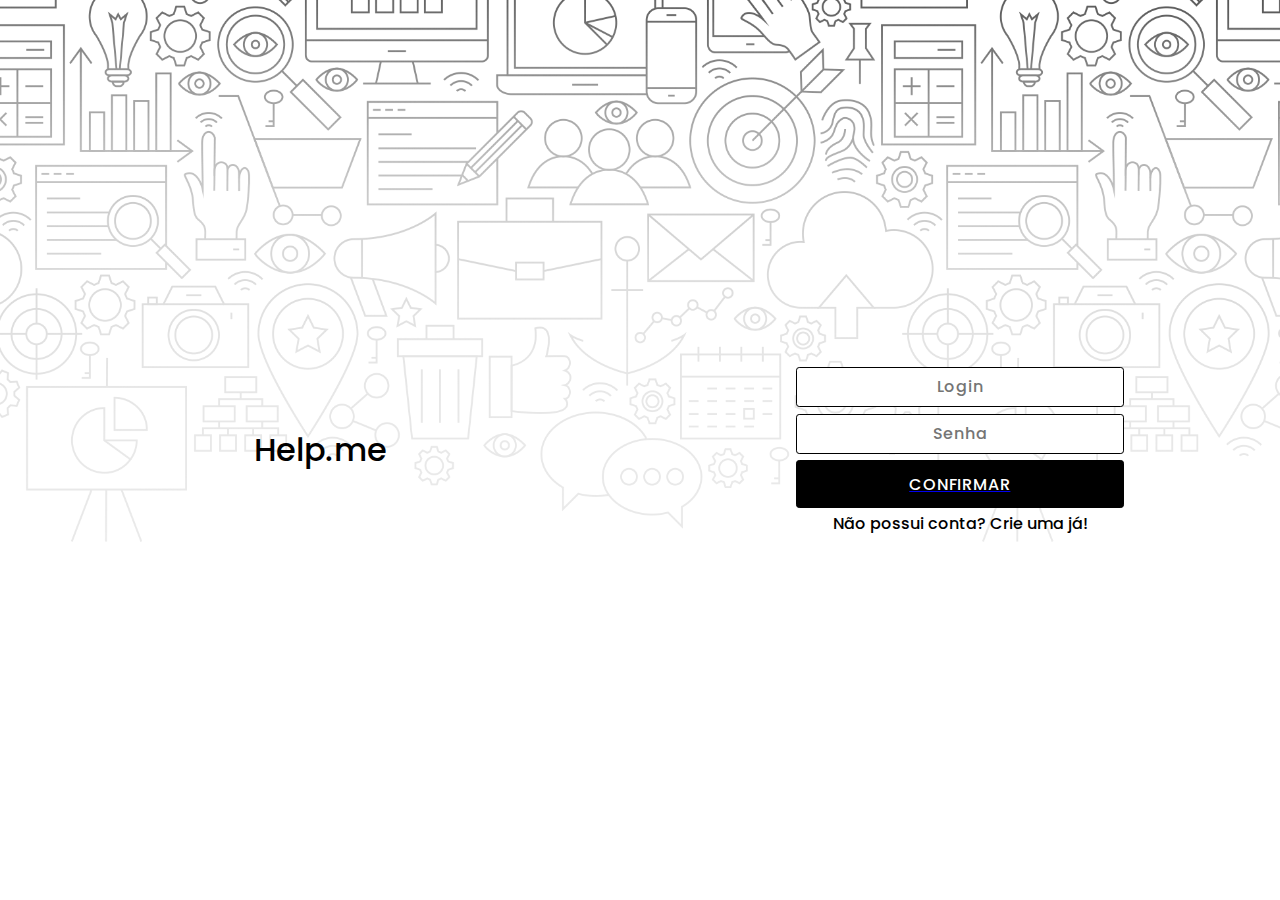
<file: index.html>
<!DOCTYPE html>
<html lang="pt-br">
<head>
    <meta charset="UTF-8">
    <meta name="viewport" content="width=device-width, initial-scale=1.0">
    <title>Help.me</title>
    <link rel="stylesheet" href="style.css">
</head>
<body>
    <div class="wrap">
        <div class="container-um">
            <h1>Help.me</h1>
        </div>
        <div class="container-dois">
            <div class="container-form">
                <input type="text" name="login" placeholder="Login" class="login">
                <br>
                <input type="password" name="senha" placeholder="Senha" class="login"><br>
                <div class="container-button">
                <a href="main.html"><button class="login botao">CONFIRMAR</button></a>
                </div>
                <div class="register-button">
                <p>Não possui conta? <a href="register.html" class="links">Crie uma já!</a></p>
                </div>
            </div>
        </div>
    </div>
</body>
</html>
</file>
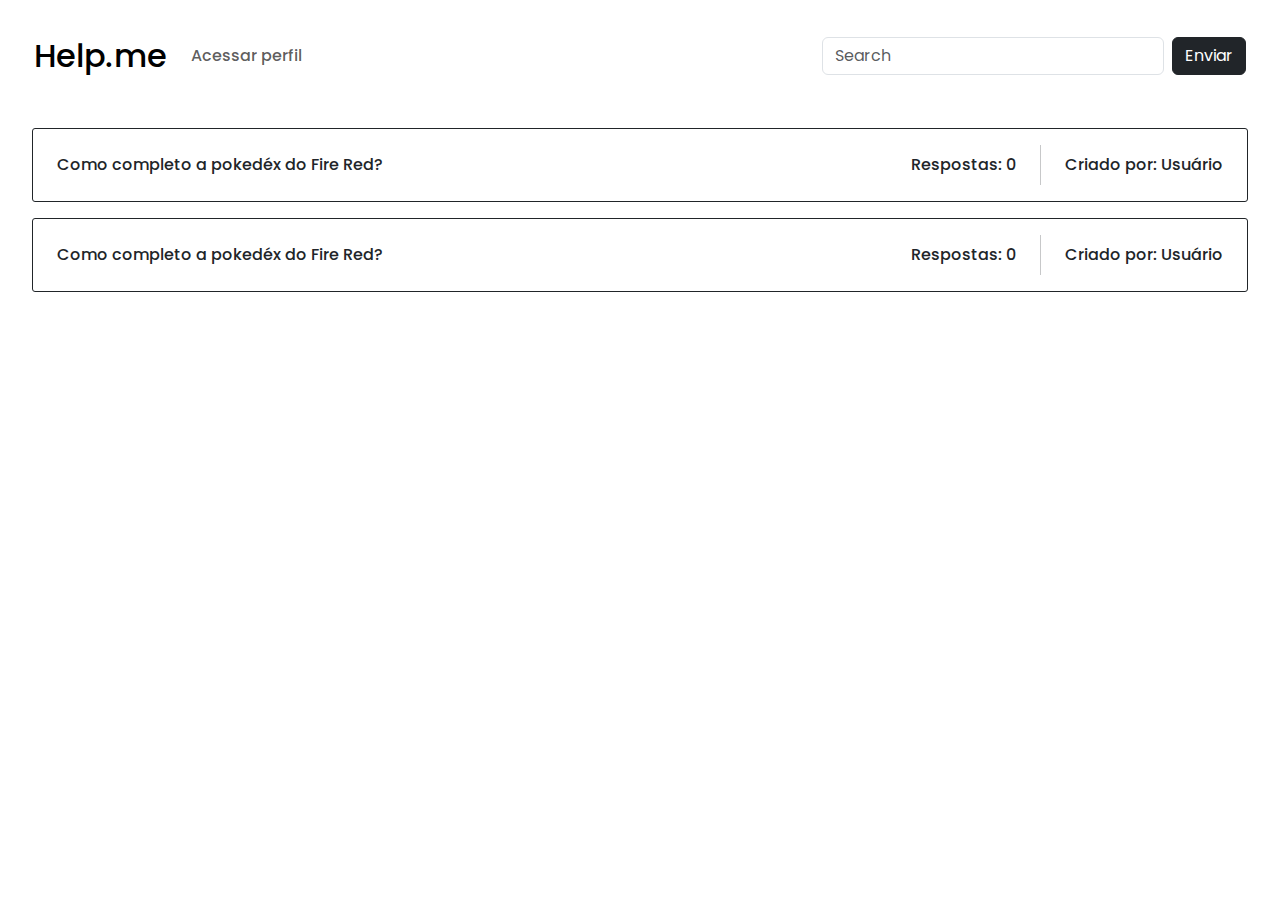
<file: jogos.html>
<!DOCTYPE html>
<html lang="pt-br">
<head>
    <meta charset="UTF-8">
    <meta name="viewport" content="width=device-width, initial-scale=1.0">
    <link rel="stylesheet" href="style-main.css">
    <link href="https://cdn.jsdelivr.net/npm/bootstrap@5.3.3/dist/css/bootstrap.min.css" rel="stylesheet" integrity="sha384-QWTKZyjpPEjISv5WaRU9OFeRpok6YctnYmDr5pNlyT2bRjXh0JMhjY6hW+ALEwIH" crossorigin="anonymous">
    <title>Help.me</title>
</head>
<body>
  <nav class="navbar navbar-expand-lg barra">
    <div class="container-fluid">
      <a class="navbar titulo" href="#">Help.me</a>
      <button class="navbar-toggler" type="button" data-bs-toggle="collapse" data-bs-target="#navbarSupportedContent" aria-controls="navbarSupportedContent" aria-expanded="false" aria-label="Toggle navigation">
        <span class="navbar-toggler-icon"></span>
      </button>
      <div class="collapse navbar-collapse" id="navbarSupportedContent">
        <ul class="navbar-nav me-auto mb-2 mb-lg-0">
          <li class="nav-item">
            <a class="nav-link" aria-current="page" href="perfil.html">Acessar perfil</a>
          </li>
        </ul>
        <form class="d-flex" role="search">
          <input class="form-control me-2" type="search" placeholder="Search" aria-label="Search">
          <button type="submit" class="btn btn-dark">Enviar</button>
        </form>
      </div>
    </div>
  </nav>
  <div class="hstack gap-3 perg">
    <div class="p-2">Como completo a pokedéx do Fire Red?</div>
    <div class="p-2 ms-auto">Respostas: 0</div>
    <div class="vr"></div>
    <div class="p-2">Criado por: Usuário</div>
  </div>
  <div class="hstack gap-3 perg">
    <div class="p-2">Como completo a pokedéx do Fire Red?</div>
    <div class="p-2 ms-auto">Respostas: 0</div>
    <div class="vr"></div>
    <div class="p-2">Criado por: Usuário</div>
  </div>
  <script src="https://cdn.jsdelivr.net/npm/bootstrap@5.3.3/dist/js/bootstrap.bundle.min.js" integrity="sha384-YvpcrYf0tY3lHB60NNkmXc5s9fDVZLESaAA55NDzOxhy9GkcIdslK1eN7N6jIeHz" crossorigin="anonymous"></script>
</body>
</html>
</file>
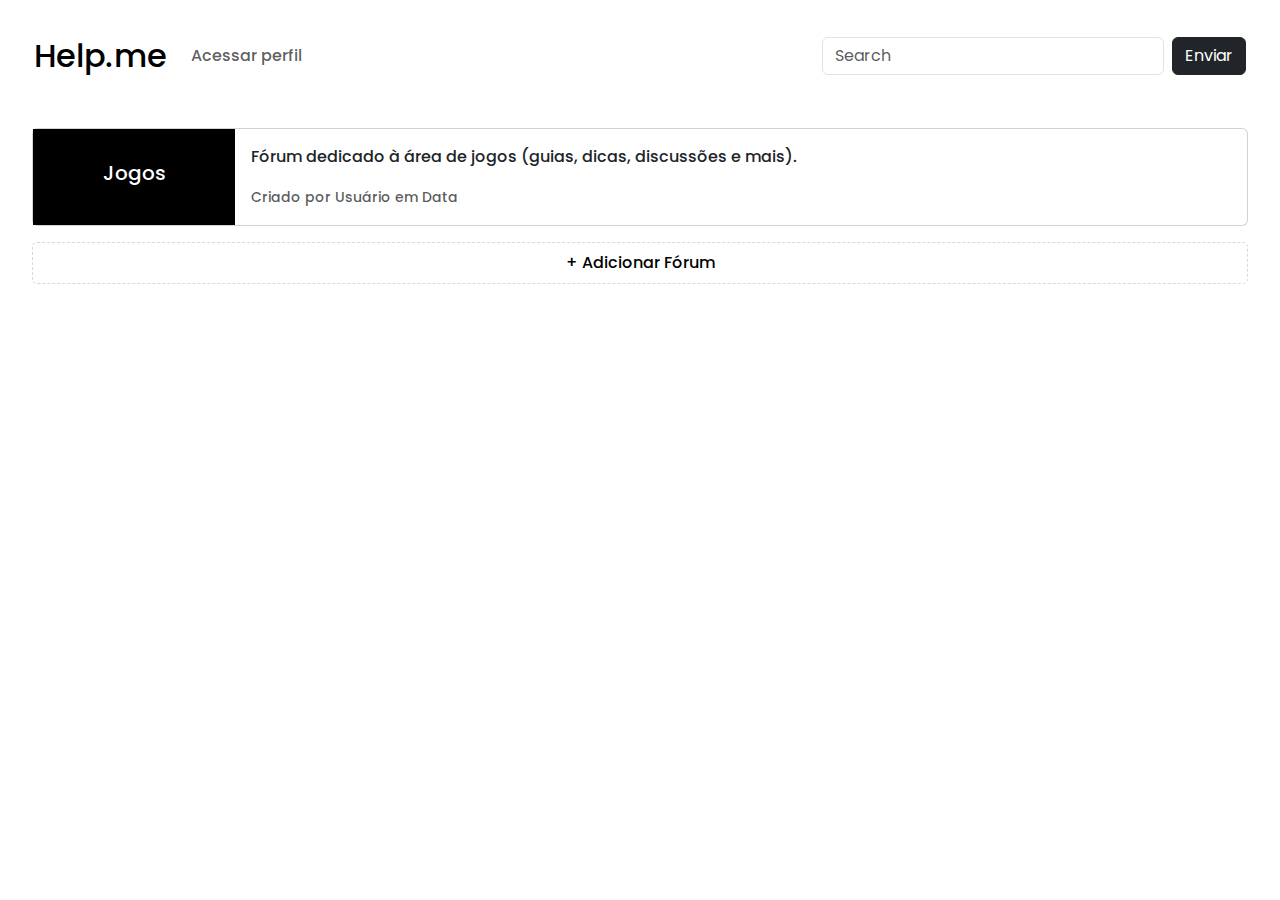
<file: main.html>
<!DOCTYPE html>
<html lang="pt-br">
<head>
    <meta charset="UTF-8">
    <meta name="viewport" content="width=device-width, initial-scale=1.0">
    <link rel="stylesheet" href="style-main.css">
    <link href="https://cdn.jsdelivr.net/npm/bootstrap@5.3.3/dist/css/bootstrap.min.css" rel="stylesheet" integrity="sha384-QWTKZyjpPEjISv5WaRU9OFeRpok6YctnYmDr5pNlyT2bRjXh0JMhjY6hW+ALEwIH" crossorigin="anonymous">
    <title>Help.me</title>
</head>
<body>
  <nav class="navbar navbar-expand-lg barra">
    <div class="container-fluid">
      <a class="navbar titulo" href="#">Help.me</a>
      <button class="navbar-toggler" type="button" data-bs-toggle="collapse" data-bs-target="#navbarSupportedContent" aria-controls="navbarSupportedContent" aria-expanded="false" aria-label="Toggle navigation">
        <span class="navbar-toggler-icon"></span>
      </button>
      <div class="collapse navbar-collapse" id="navbarSupportedContent">
        <ul class="navbar-nav me-auto mb-2 mb-lg-0">
          <li class="nav-item">
            <a class="nav-link" aria-current="page" href="perfil.html">Acessar perfil</a>
          </li>
        </ul>
        <form class="d-flex" role="search">
          <input class="form-control me-2" type="search" placeholder="Search" aria-label="Search">
          <button type="submit" class="btn btn-dark">Enviar</button>
        </form>
      </div>
    </div>
  </nav>
<a href="jogos.html" class="cartao-link">
  <div class="card mb-3 head-cartao">
    <div class="row g-0">
      <div class="col-md-2 titulo-card">
        <div class=><h5>Jogos</h5></div>
      </div>
      <div class="col-md-8">
        <div class="card-body">
          <p class="card-text">Fórum dedicado à área de jogos (guias, dicas, discussões e mais).</p>
          <p class="card-text"><small class="text-body-secondary">Criado por Usuário em Data</small></p>
        </div>
      </div>
    </div>
  </div>
</a>
  <div class="add-forum">
    <button type="button" class="botao-forum"> + Adicionar Fórum</button>
  </div>
  
    <script src="https://cdn.jsdelivr.net/npm/bootstrap@5.3.3/dist/js/bootstrap.bundle.min.js" integrity="sha384-YvpcrYf0tY3lHB60NNkmXc5s9fDVZLESaAA55NDzOxhy9GkcIdslK1eN7N6jIeHz" crossorigin="anonymous"></script>
</body>
</html>
</file>
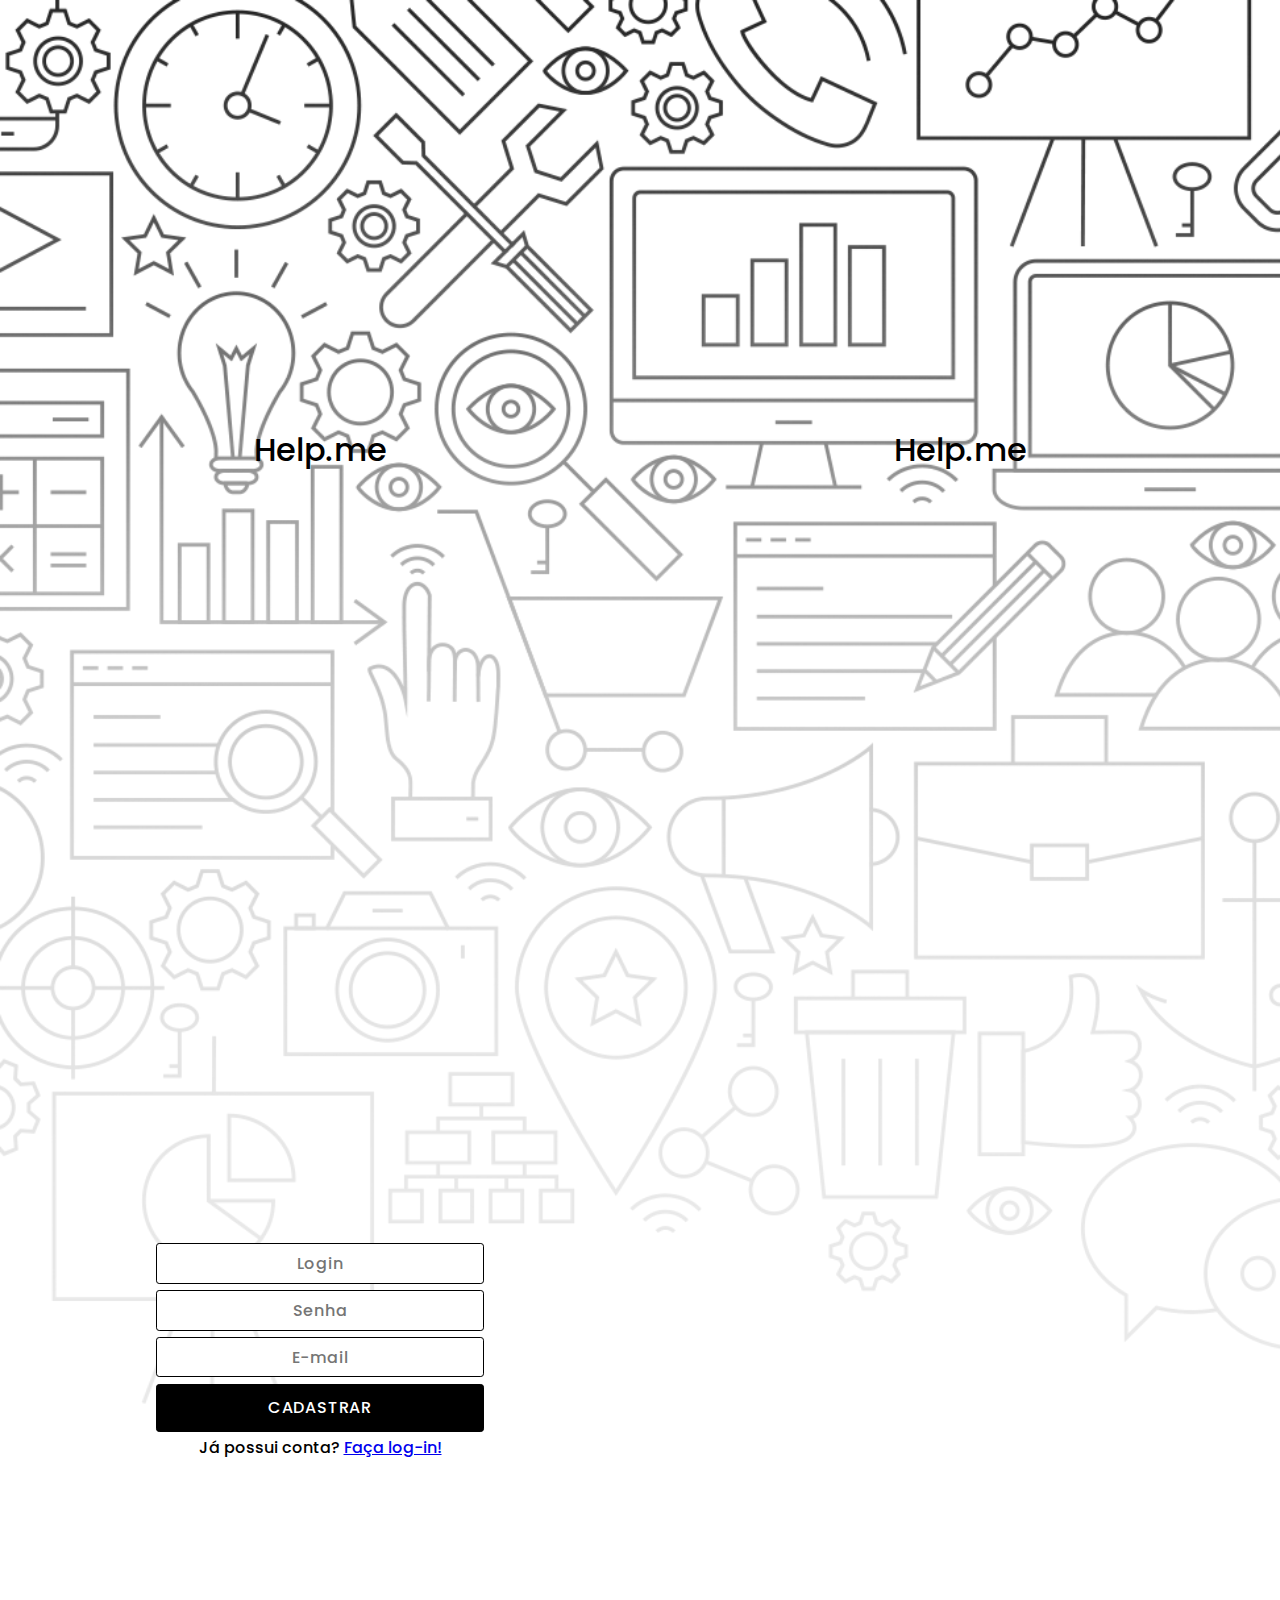
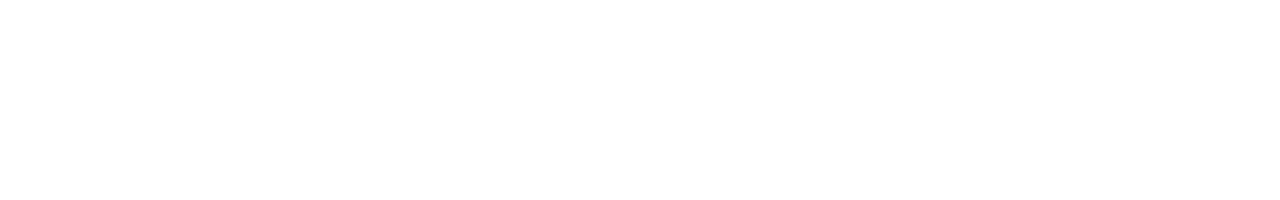
<file: register.html>
<!DOCTYPE html>
<html lang="pt-br">
<head>
    <meta charset="UTF-8">
    <meta name="viewport" content="width=device-width, initial-scale=1.0">
    <title>Help.me</title>
    <link rel="stylesheet" href="style.css">
</head>
<body>
    <div class="wrap">
        <div class="container-um">
            <h1>Help.me</h1>
        </div>
        <div class="container-um">
            <h1>Help.me</h1>
        </div>
        <div class="container-dois">

        <div class="container-form">
            <input type="text" name="login" placeholder="Login" class="login">
            <br>
            <input type="password" name="senha" placeholder="Senha" class="login"><br>
            <input type="email" name="email" class="login" placeholder="E-mail">
            <div class="container-button">
            <button class="login botao">CADASTRAR</button>
            </div>
            <div class="register-button">
                <p>Já possui conta? <a href="index.html">Faça log-in!</a></p>
            </div>
         </div>
        </div>

    </div>
</body>
</html>
</file>
<file: style.css>
@import url('https://fonts.googleapis.com/css2?family=Poppins:ital,wght@0,100;0,200;0,300;0,400;0,500;0,600;0,700;0,800;0,900;1,100;1,200;1,300;1,400;1,500;1,600;1,700;1,800;1,900&display=swap');
*{
    padding: 0;
    margin: 0;
    font-family: "Poppins", sans-serif;
    font-weight: 500;
    font-style: normal;
}
body{
    background-image: url(img/White-Background-PNG-Photos.png);
    background-size: cover;
    background-repeat: no-repeat;
    background-position-y: -20rem;
}
::selection{
    background-color: black;
    color: white;
}
.wrap{
    width: 100%;
    height: 100%;
    display: flex;
    flex-direction: row;
    flex-wrap: wrap;
}
.container-um{
    width: 50%;
    height: 100vh;
    display: flex;
    align-items: center;
    justify-content: center;
}
.container-dois{
    width: 50%;
    height: 100vh;
    display: grid;
    align-items: center;
    justify-content: center;
}
.conainer-form{
    display: grid;
    justify-content: center;
    align-items: center;
}
.login{
    text-align: center;
    padding: 0.2rem;
    margin: 0.2rem;
    width: 20rem;
    height: 2rem;
    border-radius: 0.2rem;
    border-width: 0.12rem;
    border-color: black;
    border-style: solid;
    letter-spacing: 0.05rem;
    font-size: 1rem;
}
.botao{
    display: grid;
    justify-content: center;
    align-items: center;
    width: 20.5rem;
    height: 3rem;
    background-color: black;
    color: white;
    border-style: solid;
    padding: 0.3rem;
    border-radius: 0.2rem;
    transition: 0.2s;
}
.botao:hover{
    background-color: white;
    color: black;
    border-color: black;
    cursor: pointer;
}
.container-button{
    display: grid;
}
input:focus::-webkit-input-placeholder {
    color: transparent;
}
.register-button{
    display: grid;
    justify-content: center;
    align-items: center;
}
.links{
    text-decoration: none;
    color: black;
}
a:hover{
    text-decoration: underline;
}
#login{
    margin-right: 0.54rem;
}
@media screen and (max-width: 600px) {
    .wrap{
        width: 100%;
        height: 100%;
        display: flex;
        flex-direction: column;
        flex-wrap: wrap;
    }
    .container-um{
        width: 100%;
        height: 50vh;
        display: flex;
        align-items: center;
        justify-content: center;
    }
    .container-dois{
        width: 100%;
        height: 50vh;
        display: flex;
        flex-direction: column;
        align-items: center;
        justify-content: center;
    }
}
</file>
<file: style-main.css>
@import url('https://fonts.googleapis.com/css2?family=Poppins:ital,wght@0,100;0,200;0,300;0,400;0,500;0,600;0,700;0,800;0,900;1,100;1,200;1,300;1,400;1,500;1,600;1,700;1,800;1,900&display=swap');
*{
    padding: 0;
    margin: 0;
    font-family: "Poppins", sans-serif;
    font-weight: 500;
    font-style: normal;
}
::selection{
    background-color: black;
    color: white;
}
.forum{
    flex-direction: row;
    margin-left: 2rem;
    margin-right: 2rem;margin-top: 2rem;
}
.barra{
    background-color: none;
    margin-left: 1.35rem;
    margin-right: 1.35rem;
    margin-top: 1rem;
    margin-bottom: 2rem;
}
.titulo{
    font-size: 2rem;
    color: black;
    text-decoration: none;
    margin-right: 1rem;
}
.container-body{
    margin: 2rem 2rem 0 2rem;
}
.itens{
    text-decoration: none;
}
.titulo-card{
    display: flex;
    align-items: center;
    justify-content: center;
    background-color: black;
    color: white;
}
.head-cartao{
    margin: 0 2rem 0 2rem;
}
.add-forum{
    align-items: center;
    justify-content: center;
    display: flex;
    margin: 0.5rem 2rem 0.5rem 2rem;
}
.botao-forum{
    border-style: dashed;
    border-color: rgb(216, 216, 216);
    border-radius: 5px;
    border-width: 0.11rem;
    background-color: white;
    width: 100%;
    padding: 0.5rem 0 0.5rem 0;
    transition: 0.3s;
}
.cartao-link{
    text-decoration: none;
}
.perfil-fóruns{
    margin: 0 2rem 0 2rem;
}
h5.card-header{
    background-color: black;
    color: white;
}
.perg{
    margin: 1rem 2rem 0 2rem;
    padding: 1rem;
    border-style: solid;
    border-width: 0.1rem;
    border-radius: 3px;
}
</file>
